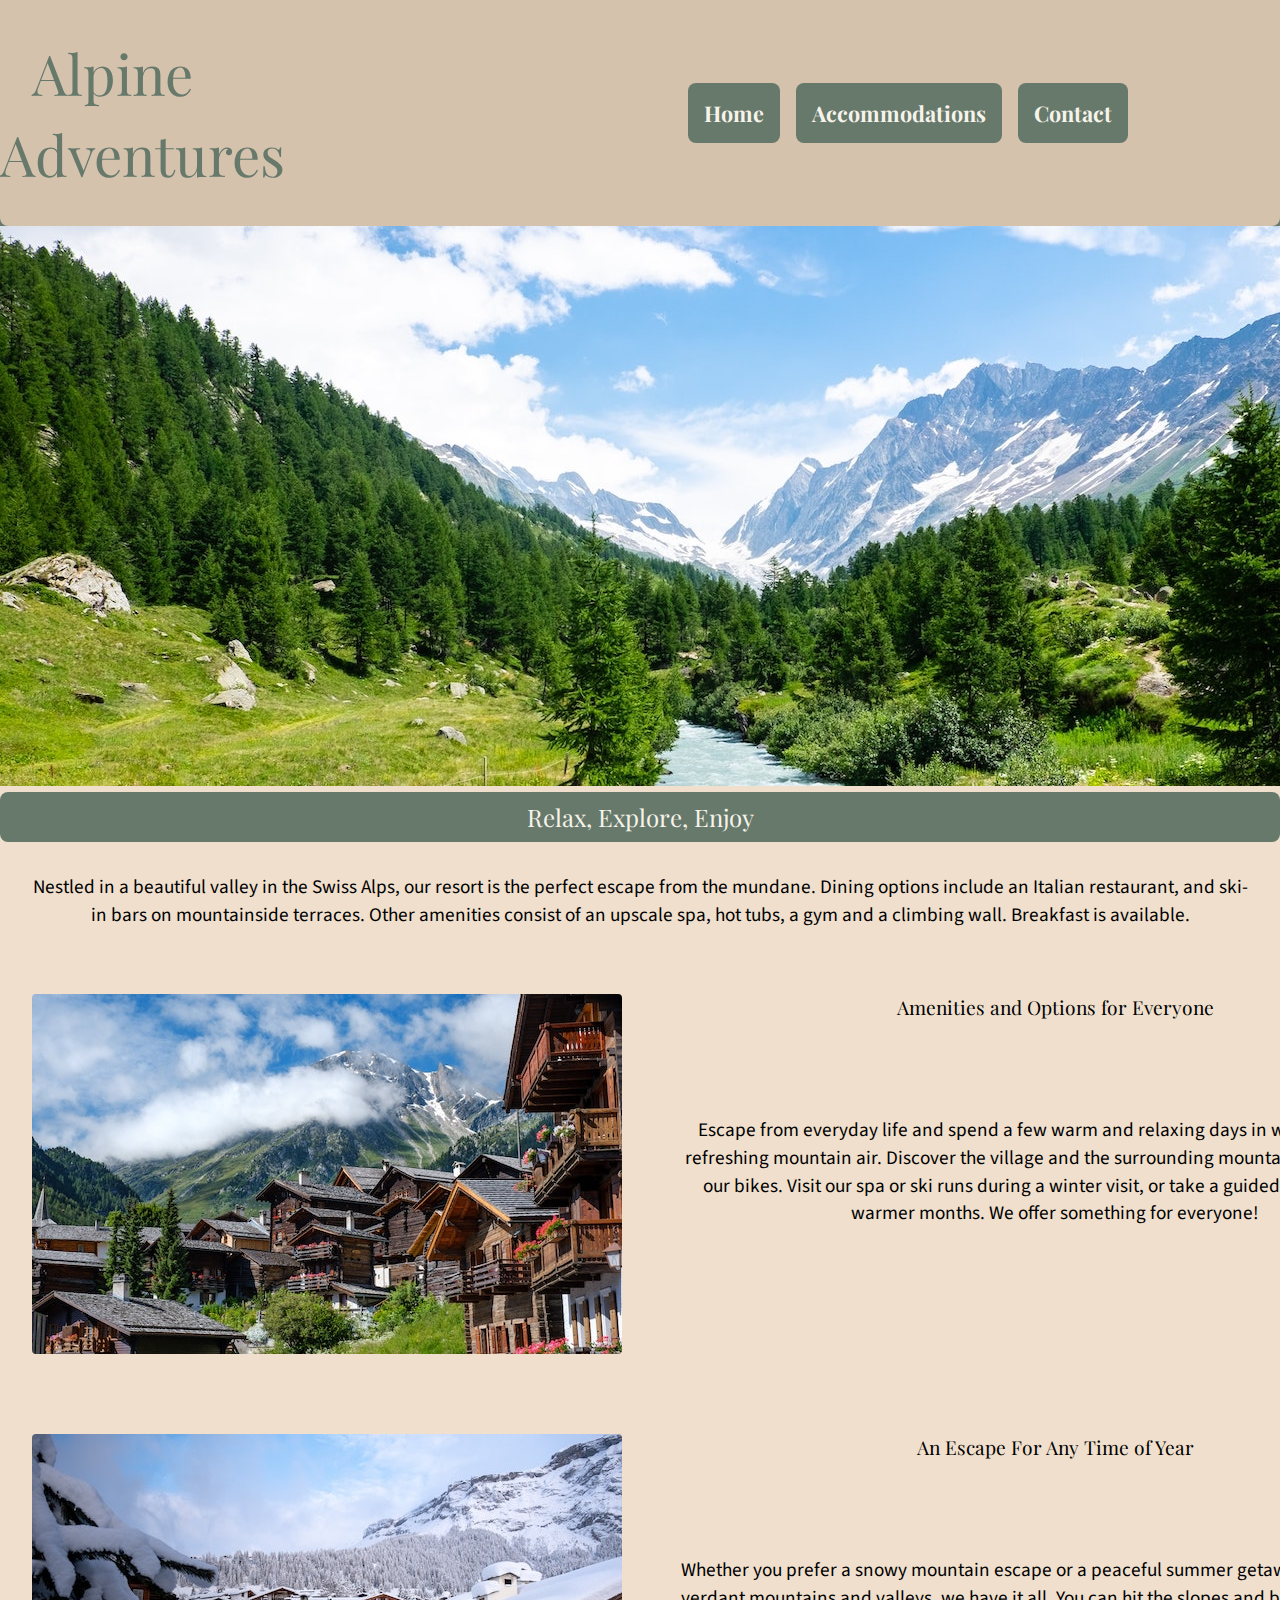
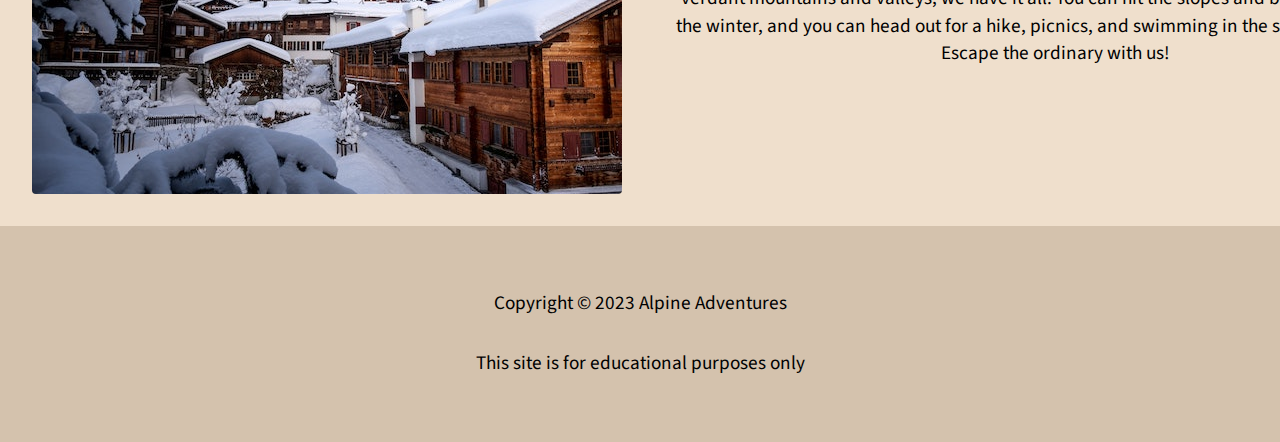
<file: index.html>
<!DOCTYPE html>
<html lang="en">
    <head>
        <meta charset="utf-8">
        <title>Alpine Adventures</title>
        <meta name="author" content="Ashley Gonzalez">
        <meta name="description" content="On this page I will be utilizing the knowledge learned from this course to write HTML and CSS following that follows option 2 wire frame for a resort">
        
        <link rel="shortcut icon" href="images/favicon.ico" type="image/x-icon">
        <link rel="icon" href="images/favicon.ico" type="image/x-icon">
    
        <link rel="preconnect" href="https://fonts.googleapis.com">
        <link rel="preconnect" href="https://fonts.gstatic.com" crossorigin>
        <link href="https://fonts.googleapis.com/css2?family=Playfair+Display:ital,wght@1,700&family=Source+Sans+3&display=swap" rel="stylesheet">
    
        <link rel="stylesheet" href="styles.css">
    </head>
    <body>
        <header>
                    <h1>
                        <a href="#">Alpine Adventures</a>
                    </h1>
                    <nav>
                        <ul>
                            <li><a href="#" class="active">Home</a></li>
                            <li><a href="#">Accommodations</a></li>
                            <li><a href="contact.html">Contact</a></li>
                        </ul>
                    </nav> 
                   
        </header>
        
        <main>
            <section id="intro"> 
                <img src="images/swiss-valley.jpg" alt="Swiss mountain valley" width="1440" height="560">
                <h2>Relax, Explore, Enjoy</h2>
                <p>Nestled in a beautiful valley in the Swiss Alps, our resort is the perfect escape from the mundane. Dining options include an Italian restaurant, and ski-in bars on mountainside terraces. Other amenities consist of an upscale spa, hot tubs, a gym and a climbing wall. Breakfast is available.</p>
            </section>
                    <section id="content-group-1">
                        <h3>Amenities and Options for Everyone</h3>
                        <img src="images/swiss-chalet.jpg" alt="Cabins with a mountain behind" width="590" height="360">
                        <p class="Amenities">Escape from everyday life and spend a few warm and relaxing days in with us. Enjoy the refreshing mountain air. Discover the village and the surrounding mountains on foot or with our bikes. Visit our spa or ski runs during a winter visit, or take a guided hike during the warmer months. We offer something for everyone!</p>
                    </section>
                    <section id="content-group-2">
                        <h3>An Escape For Any Time of Year</h3>
                        <img src="images/snowy-chalet.jpg" alt="Mountain and cabins covered in white snow" width="590" height="360">
                        <p class="Seasons">Whether you prefer a snowy mountain escape or a peaceful summer getaway surrounded by verdant mountains and valleys, we have it all. You can hit the slopes and build a snowman in the winter, and you can head out for a hike, picnics, and swimming in the spring and summer. Escape the ordinary with us!</p>
                    </section>
        </main>
        <footer>
            <p>Copyright &copy; 2023 Alpine Adventures</p>
            <p>This site is for educational purposes only</p>
        </footer>

    </body>
</html>
</file>
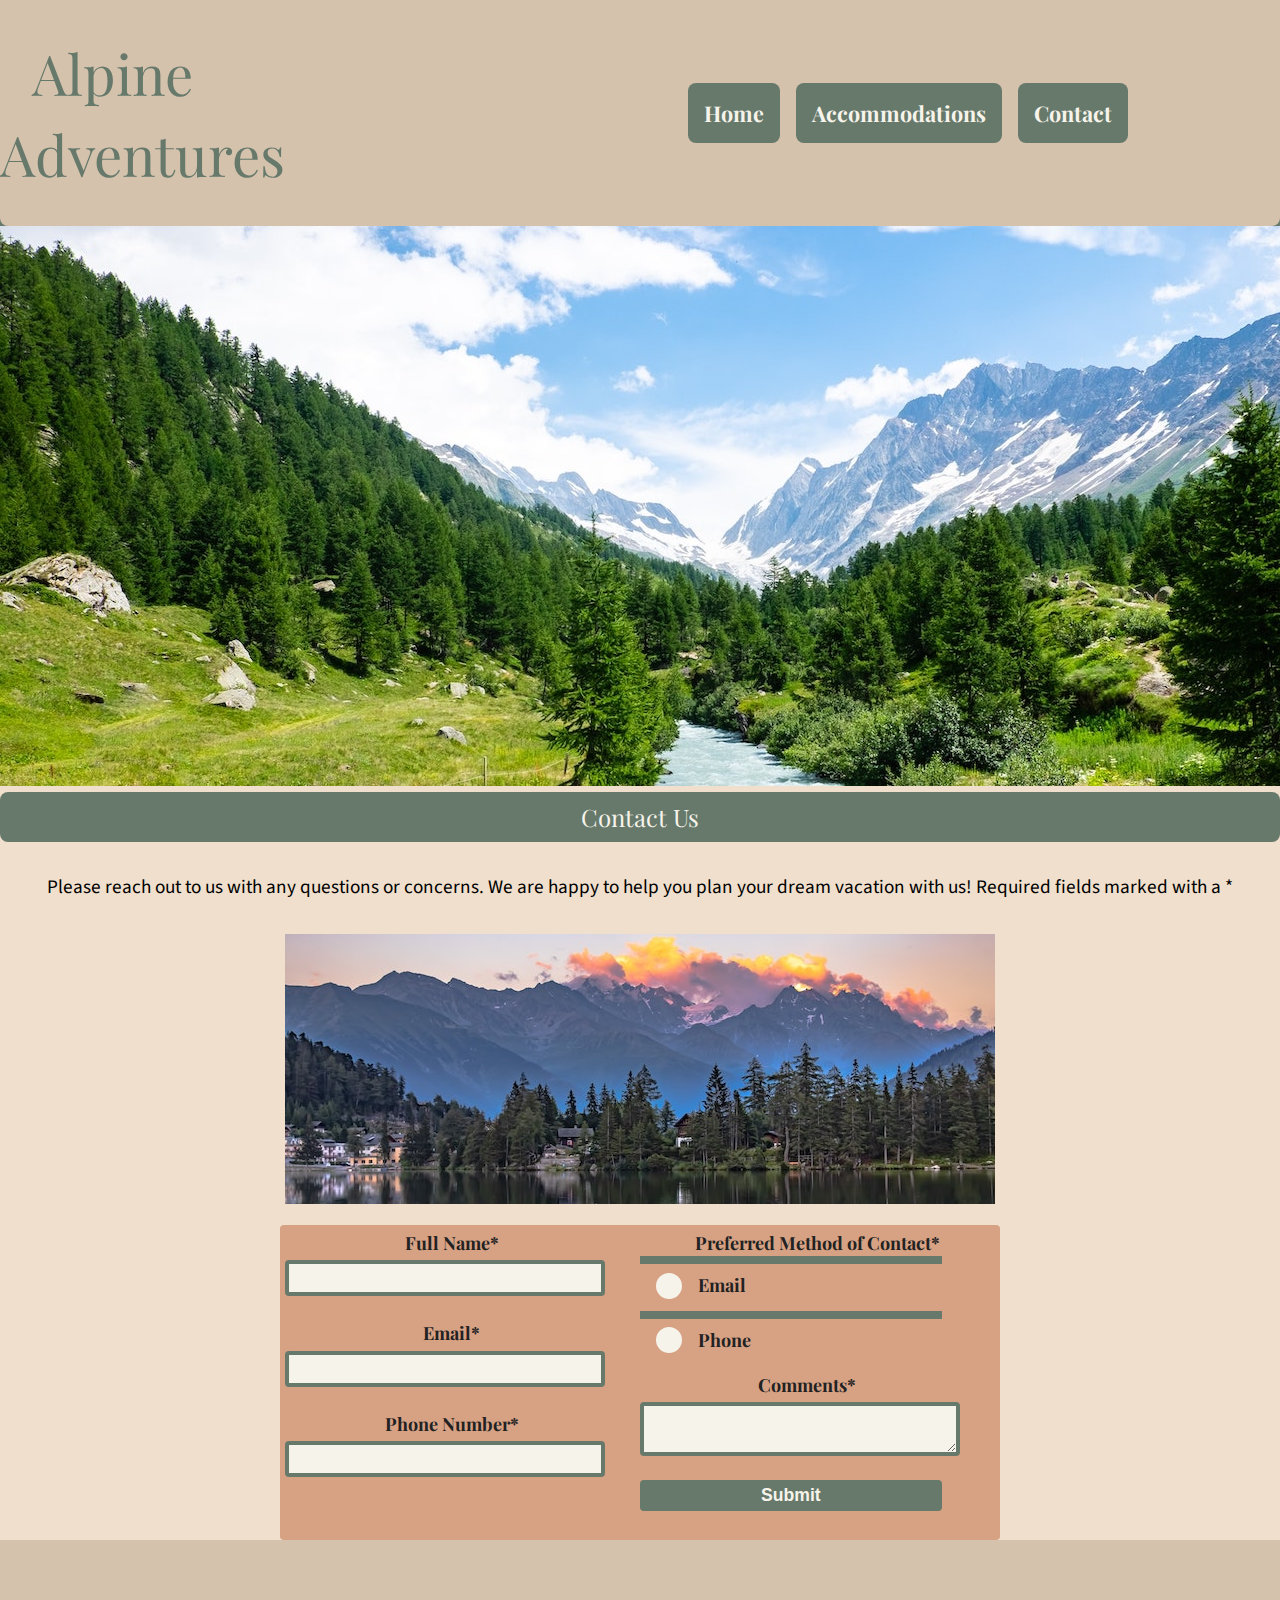
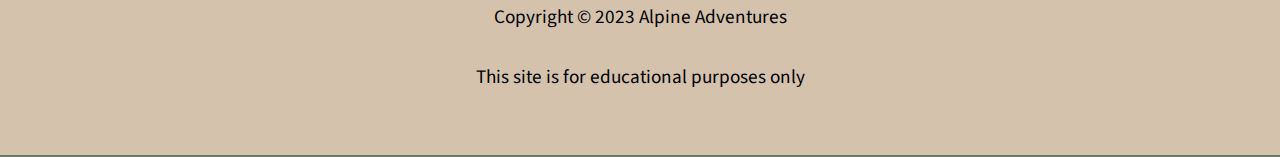
<file: contact.html>
<!DOCTYPE html>
<html lang="en">
    <head>
        <meta charset="utf-8">
        <title>Alpine Adventures | Contact</title>
        <meta name="author" content="Ashley Gonzalez">
        <meta name="description" content="On this page I will be utilizing the knowledge learned from this course to write HTML and CSS following that follows option 2 wire frame for resort contact page option 1">
        
        <link rel="shortcut icon" href="images/favicon.ico" type="image/x-icon">
        <link rel="icon" href="images/favicon.ico" type="image/x-icon">
    
        <link rel="preconnect" href="https://fonts.googleapis.com">
        <link rel="preconnect" href="https://fonts.gstatic.com" crossorigin>
        <link href="https://fonts.googleapis.com/css2?family=Playfair+Display:ital,wght@1,700&family=Source+Sans+3&display=swap" rel="stylesheet">
    
        <link rel="stylesheet" href="styles.css">
    </head>
    <body>
        <header>
                 <h1>
                        <a href="index.html">Alpine Adventures</a>
                </h1>
                    <nav>
                        <ul>
                            <li><a href="index.html" class="active">Home</a></li>
                            <li><a href="index.html">Accommodations</a></li>
                            <li><a href="#">Contact</a></li>
                        </ul>
                    </nav> 
        </header>
        
        <main>
            <img src="images/swiss-valley.jpg" alt="Swiss mountain valley" width="1440" height="560">
            <section id="contact-us"> 
                <h2>Contact Us</h2>
                <p>Please reach out to us with any questions or concerns. We are happy to help you plan your dream vacation with us!
                    Required fields marked with a *</p>
                <img src="images/swiss-sunset.jpg" alt="Mountain with a sunset" width="710" height="270">
                        <form action="https://wp.zybooks.com/form-viewer.php" method="POST" target="_blank">

                            <div class="sub-entry">
                            <label for="my-name">Full Name*</label>
                           <input type="text" name="my-name" id="my-name" required>
                                                                         
                           <label for="my-email">Email*</label>
                           <input type="email" name="my-email" id="my-email" required>

                           <label for="my-phone">Phone Number*</label>
                            <input type="tel" name="my-phone" id="my-phone" required>
                            </div>

                            <div class="sub-entry">
                            	<fieldset>
                                    <legend>Preferred Method of Contact*</legend>
                                    <input type="radio" name="contact-pref" id="pref-email" required>
                                    <label for="pref-email">Email</label>
                                    <input type="radio" name="contact-pref" id="pref-phone">
                                    <label for="pref-phone">Phone</label>
                                </fieldset>
                        
                            <label for="my-comments">Comments*</label>
                            <textarea name="my-comments" id="my-comments" required></textarea>
                            
                            <input type="submit" name="my-submit" id="my-submit" value="Submit">
                            </div>
                        </form>
                    </section>
        </main>
        <footer>
            <p>Copyright &copy; 2023 Alpine Adventures</p>
            <p>This site is for educational purposes only</p>
        </footer>

    </body>
</html>
</file>
<file: styles.css>
/* OBFUSCATED BY CSSOBFUSCATOR.COM at 2023/10/07 04:03:01 */
html,body{margin-left:0;}html,body{margin-bottom:0;}html,body{margin-right:0;}body,html{margin-top:0;}html,body{padding-left:0;}html,body{padding-bottom:0;}html,body{padding-right:0;}nav a:hover{color:var(--dark-green);}body,html{padding-top:0;}html{border-left-width:0;}html{border-bottom-width:0;}html{border-right-width:0;}html{border-top-width:0;}html{border-left-style:none;}html{border-bottom-style:none;}html{border-right-style:none;}html{border-top-style:none;}html{border-left-color:currentColor;}html{border-bottom-color:currentColor;}html{border-right-color:currentColor;}input:focus{outline:.03125in solid var(--dark-green);}html{border-top-color:currentColor;}html{border-image:none;}#content-group-1 img{display:grid;}html{font-size:100%;}html{font:inherit;}body,html{vertical-align:baseline;}body{border-left-width:0;}body{border-bottom-width:0;}body{border-right-width:0;}body{border-top-width:0;}body{border-left-style:none;}body{border-bottom-style:none;}body{border-right-style:none;}body{border-top-style:none;}body{border-left-color:currentColor;}body{border-bottom-color:currentColor;}body{border-right-color:currentColor;}body{border-top-color:currentColor;}body{border-image:none;}body{font-size:100%;}body{font:inherit;}div,span{margin-left:0;}span,div{margin-bottom:0;}div,span{margin-right:0;}input[type="radio"] + label::before{content:" ";}span,div{margin-top:0;}span,div{padding-left:0;}:root{--dark-green:#66796b;}span,div{padding-bottom:0;}span,div{padding-right:0;}span,div{padding-top:0;}div{border-left-width:0;}div{border-bottom-width:0;}div{border-right-width:0;}div{border-top-width:0;}div{border-left-style:none;}div{border-bottom-style:none;}#content-group-1 img,#content-group-1 img{grid-column:1/3;}div{border-right-style:none;}div{border-top-style:none;}div{border-left-color:currentColor;}div{border-bottom-color:currentColor;}div{border-right-color:currentColor;}div{border-top-color:currentColor;}div{border-image:none;}div{font-size:100%;}div{font:inherit;}div,span{vertical-align:baseline;}#content-group-1 img{grid-row:2/4;}input[type="radio"]:checked + label::before{color:var(--white);}blockquote:before{content:"";}span{border-left-width:0;}span{border-bottom-width:0;}span{border-right-width:0;}:root{--tan:#ba8e7a;}span{border-top-width:0;}span{border-left-style:none;}span{border-bottom-style:none;}span{border-right-style:none;}span{border-top-style:none;}span{border-left-color:currentColor;}span{border-bottom-color:currentColor;}span{border-right-color:currentColor;}span{border-top-color:currentColor;}span{border-image:none;}span{font-size:100%;}span{font:inherit;}applet,object{margin-left:0;}object,applet{margin-bottom:0;}object,applet{margin-right:0;}applet,object{margin-top:0;}applet,object{padding-left:0;}object,applet{padding-bottom:0;}object,applet{padding-right:0;}applet,object{padding-top:0;}applet{border-left-width:0;}applet{border-bottom-width:0;}applet{border-right-width:0;}applet{border-top-width:0;}input[type="radio"] + label::before{font-size:2.25em;}applet{border-left-style:none;}#content-group-1{width:90pc;}applet{border-bottom-style:none;}applet{border-right-style:none;}applet{border-top-style:none;}applet{border-left-color:currentColor;}applet{border-bottom-color:currentColor;}applet{border-right-color:currentColor;}applet{border-top-color:currentColor;}applet{border-image:none;}applet{font-size:100%;}applet{font:inherit;}object,applet{vertical-align:baseline;}select:focus{outline:.03125in solid var(--dark-green);}object{border-left-width:0;}object{border-bottom-width:0;}object{border-right-width:0;}object{border-top-width:0;}input[type="radio"]:checked + label::before{background:var(--dark-green);}object{border-left-style:none;}object{border-bottom-style:none;}object{border-right-style:none;}object{border-top-style:none;}object{border-left-color:currentColor;}object{border-bottom-color:currentColor;}object{border-right-color:currentColor;}object{border-top-color:currentColor;}object{border-image:none;}object{font-size:100%;}object{font:inherit;}iframe,h1{margin-left:0;}h1,iframe{margin-bottom:0;}h1,iframe{margin-right:0;}h1,iframe{margin-top:0;}iframe,h1{padding-left:0;}iframe,h1{padding-bottom:0;}iframe,h1{padding-right:0;}h1,iframe{padding-top:0;}iframe{border-left-width:0;}iframe{border-bottom-width:0;}iframe{border-right-width:0;}#content-group-1 img{grid-row:1/4;}iframe{border-top-width:0;}iframe{border-left-style:none;}iframe{border-bottom-style:none;}blockquote:before{content:none;}iframe{border-right-style:none;}iframe{border-top-style:none;}iframe{border-left-color:currentColor;}iframe{border-bottom-color:currentColor;}iframe{border-right-color:currentColor;}iframe{border-top-color:currentColor;}iframe{border-image:none;}iframe{font-size:100%;}iframe{font:inherit;}iframe,h1{vertical-align:baseline;}h1{border-left-width:0;}h1{border-bottom-width:0;}h1{border-right-width:0;}h1{border-top-width:0;}h1{border-left-style:none;}h1{border-bottom-style:none;}h1{border-right-style:none;}h1{border-top-style:none;}h1{border-left-color:currentColor;}h1{border-bottom-color:currentColor;}h1{border-right-color:currentColor;}h1{border-top-color:currentColor;}input[type="radio"] + label::before{line-height:.65;}h1{border-image:none;}h1{font-size:100%;}h1{font:inherit;}h2,h3{margin-left:0;}h2,h3{margin-bottom:0;}h3,h2{margin-right:0;}h3,h2{margin-top:0;}h2,h3{padding-left:0;}h2,h3{padding-bottom:0;}h3,h2{padding-right:0;}h2,h3{padding-top:0;}h2{border-left-width:0;}#content-group-1 img{margin-left:2rem;}h2{border-bottom-width:0;}h2{border-right-width:0;}h2{border-top-width:0;}h2{border-left-style:none;}h2{border-bottom-style:none;}h2{border-right-style:none;}h2{border-top-style:none;}h2{border-left-color:currentColor;}h2{border-bottom-color:currentColor;}h2{border-right-color:currentColor;}h2{border-top-color:currentColor;}h2{border-image:none;}h2{font-size:100%;}h2{font:inherit;}#content-group-1{margin-left:auto;}h3,h2{vertical-align:baseline;}h3{border-left-width:0;}h3{border-bottom-width:0;}h3{border-right-width:0;}h3{border-top-width:0;}h3{border-left-style:none;}textarea:focus{outline:.03125in solid var(--dark-green);}h3{border-bottom-style:none;}h3{border-right-style:none;}h3{border-top-style:none;}h3{border-left-color:currentColor;}h3{border-bottom-color:currentColor;}h3{border-right-color:currentColor;}h3{border-top-color:currentColor;}input[type="radio"] + label::before{border-radius:50%;}h3{border-image:none;}h3{font-size:100%;}h3{font:inherit;}h6,h5,h4,p{margin-left:0;}h6,p,h4,h5{margin-bottom:0;}h4,h5,h6,p{margin-right:0;}h5,h4{margin-top:0;}h5,h4{padding-left:0;}h4,h5{padding-bottom:0;}h5,h4{padding-right:0;}h4,h5{padding-top:0;}h4{border-left-width:0;}h4{border-bottom-width:0;}blockquote:after{content:"";}h4{border-right-width:0;}h4{border-top-width:0;}h4{border-left-style:none;}h4{border-bottom-style:none;}h4{border-right-style:none;}h4{border-top-style:none;}h4{border-left-color:currentColor;}h4{border-bottom-color:currentColor;}h4{border-right-color:currentColor;}h4{border-top-color:currentColor;}h4{border-image:none;}h4{font-size:100%;}h4{font:inherit;}h4,h5{vertical-align:baseline;}h5{border-left-width:0;}h5{border-bottom-width:0;}h5{border-right-width:0;}h5{border-top-width:0;}h5{border-left-style:none;}h5{border-bottom-style:none;}h5{border-right-style:none;}h5{border-top-style:none;}h5{border-left-color:currentColor;}h5{border-bottom-color:currentColor;}h5{border-right-color:currentColor;}h5{border-top-color:currentColor;}h5{border-image:none;}h5{font-size:100%;}h5{font:inherit;}blockquote:after{content:none;}p,h6{margin-top:0;}p,h6{padding-left:0;}p,h6{padding-bottom:0;}p,h6{padding-right:0;}p,h6{padding-top:0;}h6{border-left-width:0;}h6{border-bottom-width:0;}h6{border-right-width:0;}h6{border-top-width:0;}input[type="radio"]{appearance:none;}h6{border-left-style:none;}h6{border-bottom-style:none;}h6{border-right-style:none;}h6{border-top-style:none;}h6{border-left-color:currentColor;}h6{border-bottom-color:currentColor;}h6{border-right-color:currentColor;}h6{border-top-color:currentColor;}h6{border-image:none;}h6{font-size:100%;}h6{font:inherit;}input[type="radio"]:focus + label::before{box-shadow:0 0 0 .020833333in var(--dark-green);}h6,p{vertical-align:baseline;}#content-group-1{margin-bottom:1rem;}p{border-left-width:0;}p{border-bottom-width:0;}p{border-right-width:0;}p{border-top-width:0;}p{border-left-style:none;}p{border-bottom-style:none;}p{border-right-style:none;}p{border-top-style:none;}input[type="radio"] + label::before{display:inline-block;}p{border-left-color:currentColor;}p{border-bottom-color:currentColor;}p{border-right-color:currentColor;}p{border-top-color:currentColor;}p{border-image:none;}#content-group-1 img{margin-bottom:2rem;}p{font-size:100%;}p{font:inherit;}pre,blockquote,a,input[type="radio"]{margin-left:0;}blockquote,pre{margin-bottom:0;}pre,blockquote{margin-right:0;}blockquote,pre{margin-top:0;}pre,blockquote{padding-left:0;}blockquote,pre{padding-bottom:0;}blockquote,pre{padding-right:0;}blockquote,pre{padding-top:0;}blockquote{border-left-width:0;}blockquote{border-bottom-width:0;}blockquote{border-right-width:0;}blockquote{border-top-width:0;}q:before{content:"";}blockquote{border-left-style:none;}blockquote{border-bottom-style:none;}blockquote{border-right-style:none;}blockquote{border-top-style:none;}blockquote{border-left-color:currentColor;}blockquote{border-bottom-color:currentColor;}blockquote{border-right-color:currentColor;}blockquote{border-top-color:currentColor;}blockquote{border-image:none;}blockquote{font-size:100%;}blockquote{font:inherit;}blockquote,pre{vertical-align:baseline;}q:before{content:none;}pre{border-left-width:0;}pre{border-bottom-width:0;}pre{border-right-width:0;}pre{border-top-width:0;}pre{border-left-style:none;}pre{border-bottom-style:none;}pre{border-right-style:none;}pre{border-top-style:none;}pre{border-left-color:currentColor;}pre{border-bottom-color:currentColor;}pre{border-right-color:currentColor;}pre{border-top-color:currentColor;}pre{border-image:none;}#content-group-1 img{margin-right:2rem;}pre{font-size:100%;}pre{font:inherit;}abbr,a{margin-bottom:0;}abbr,a{margin-right:0;}a,abbr{margin-top:0;}abbr,a{padding-left:0;}abbr,a{padding-bottom:0;}a,abbr{padding-right:0;}abbr,a{padding-top:0;}a{border-left-width:0;}a{border-bottom-width:0;}a{border-right-width:0;}a{border-top-width:0;}a{border-left-style:none;}a{border-bottom-style:none;}a{border-right-style:none;}a{border-top-style:none;}a{border-left-color:currentColor;}a{border-bottom-color:currentColor;}a{border-right-color:currentColor;}input[type="radio"] + label::before{height:.208333333in;}a{border-top-color:currentColor;}a{border-image:none;}a{font-size:100%;}a{font:inherit;}a,abbr{vertical-align:baseline;}abbr,acronym{margin-left:0;}#content-group-1{margin-right:auto;}abbr{border-left-width:0;}abbr{border-bottom-width:0;}abbr{border-right-width:0;}abbr{border-top-width:0;}#content-group-1{margin-top:1rem;}abbr{border-left-style:none;}abbr{border-bottom-style:none;}abbr{border-right-style:none;}abbr{border-top-style:none;}abbr{border-left-color:currentColor;}abbr{border-bottom-color:currentColor;}abbr{border-right-color:currentColor;}abbr{border-top-color:currentColor;}#content-group-1{display:grid;}abbr{border-image:none;}abbr{font-size:100%;}abbr{font:inherit;}address,acronym{margin-bottom:0;}#content-group-1 img{margin-top:2rem;}:root{--beige:#d4c2ad;}acronym,address{margin-right:0;}address,acronym{margin-top:0;}address,acronym{padding-left:0;}address,acronym{padding-bottom:0;}acronym,address{padding-right:0;}acronym,address{padding-top:0;}acronym{border-left-width:0;}acronym{border-bottom-width:0;}acronym{border-right-width:0;}acronym{border-top-width:0;}acronym{border-left-style:none;}acronym{border-bottom-style:none;}acronym{border-right-style:none;}acronym{border-top-style:none;}acronym{border-left-color:currentColor;}acronym{border-bottom-color:currentColor;}acronym{border-right-color:currentColor;}acronym{border-top-color:currentColor;}#content-group-1{grid-template-columns:1fr 1fr;}acronym{border-image:none;}acronym{font-size:100%;}acronym{font:inherit;}acronym,address{vertical-align:baseline;}address,big{margin-left:0;}address{border-left-width:0;}address{border-bottom-width:0;}address{border-right-width:0;}:root{--cream:#efdfcc;}address{border-top-width:0;}address{border-left-style:none;}address{border-bottom-style:none;}address{border-right-style:none;}address{border-top-style:none;}address{border-left-color:currentColor;}address{border-bottom-color:currentColor;}address{border-right-color:currentColor;}address{border-top-color:currentColor;}address{border-image:none;}address{font-size:100%;}address{font:inherit;}input[type="radio"],cite,big,code{margin-bottom:0;}q:after{content:"";}big,cite{margin-right:0;}cite,big{margin-top:0;}big,cite{padding-left:0;}big,cite{padding-bottom:0;}cite,big{padding-right:0;}cite,big{padding-top:0;}input[type="radio"] + label::before{width:16.5pt;}big{border-left-width:0;}big{border-bottom-width:0;}#content-group-1{gap:1rem;}#content-group-1 img{border-radius:.25rem;}big{border-right-width:0;}big{border-top-width:0;}big{border-left-style:none;}big{border-bottom-style:none;}big{border-right-style:none;}big{border-top-style:none;}big{border-left-color:currentColor;}big{border-bottom-color:currentColor;}big{border-right-color:currentColor;}big{border-top-color:currentColor;}big{border-image:none;}big{font-size:100%;}big{font:inherit;}big,cite{vertical-align:baseline;}code,cite{margin-left:0;}q:after{content:none;}cite{border-left-width:0;}cite{border-bottom-width:0;}cite{border-right-width:0;}cite{border-top-width:0;}cite{border-left-style:none;}cite{border-bottom-style:none;}cite{border-right-style:none;}cite{border-top-style:none;}cite{border-left-color:currentColor;}cite{border-bottom-color:currentColor;}cite{border-right-color:currentColor;}cite{border-top-color:currentColor;}cite{border-image:none;}cite{font-size:100%;}cite{font:inherit;}em,del,code,dfn{margin-right:0;}em,del,code,dfn{margin-top:0;}del,code,dfn,em{padding-left:0;}code,del,em,dfn{padding-bottom:0;}code,em,dfn,del{padding-right:0;}code,em,del,dfn{padding-top:0;}code{border-left-width:0;}code{border-bottom-width:0;}code{border-right-width:0;}code{border-top-width:0;}code{border-left-style:none;}code{border-bottom-style:none;}code{border-right-style:none;}code{border-top-style:none;}code{border-left-color:currentColor;}code{border-bottom-color:currentColor;}code{border-right-color:currentColor;}code{border-top-color:currentColor;}#content-group-1 p{grid-column:3/3;}code{border-image:none;}code{font-size:100%;}code{font:inherit;}code,em,dfn,del{vertical-align:baseline;}dfn,img,del,em{margin-left:0;}em,img,dfn,del{margin-bottom:0;}del{border-left-width:0;}del{border-bottom-width:0;}del{border-right-width:0;}del{border-top-width:0;}del{border-left-style:none;}del{border-bottom-style:none;}del{border-right-style:none;}del{border-top-style:none;}del{border-left-color:currentColor;}del{border-bottom-color:currentColor;}del{border-right-color:currentColor;}del{border-top-color:currentColor;}del{border-image:none;}del{font-size:100%;}del{font:inherit;}dfn{border-left-width:0;}dfn{border-bottom-width:0;}dfn{border-right-width:0;}dfn{border-top-width:0;}dfn{border-left-style:none;}dfn{border-bottom-style:none;}dfn{border-right-style:none;}dfn{border-top-style:none;}dfn{border-left-color:currentColor;}dfn{border-bottom-color:currentColor;}dfn{border-right-color:currentColor;}dfn{border-top-color:currentColor;}dfn{border-image:none;}dfn{font-size:100%;}dfn{font:inherit;}#content-group-2{width:90pc;}#content-group-2{margin-left:auto;}input[type="radio"],kbd,ins,img{margin-right:0;}em{border-left-width:0;}em{border-bottom-width:0;}em{border-right-width:0;}em{border-top-width:0;}em{border-left-style:none;}em{border-bottom-style:none;}em{border-right-style:none;}em{border-top-style:none;}em{border-left-color:currentColor;}em{border-bottom-color:currentColor;}em{border-right-color:currentColor;}em{border-top-color:currentColor;}em{border-image:none;}em{font-size:100%;}header a{text-decoration:none;}em{font:inherit;}img,ins{margin-top:0;}ins,img{padding-left:0;}ins,img{padding-bottom:0;}ins,img{padding-right:0;}ins,img{padding-top:0;}img{border-left-width:0;}img{border-bottom-width:0;}img{border-right-width:0;}#content-group-2{margin-bottom:1rem;}img{border-top-width:0;}img{border-left-style:none;}img{border-bottom-style:none;}img{border-right-style:none;}img{border-top-style:none;}img{border-left-color:currentColor;}img{border-bottom-color:currentColor;}img{border-right-color:currentColor;}img{border-top-color:currentColor;}img{border-image:none;}img{font-size:100%;}img{font:inherit;}ins,img{vertical-align:baseline;}kbd,ins{margin-left:0;}ins,kbd{margin-bottom:0;}header a{color:var(--dark-green);}ins{border-left-width:0;}ins{border-bottom-width:0;}ins{border-right-width:0;}ins{border-top-width:0;}ins{border-left-style:none;}ins{border-bottom-style:none;}ins{border-right-style:none;}header a{padding-left:2rem;}ins{border-top-style:none;}ins{border-left-color:currentColor;}ins{border-bottom-color:currentColor;}ins{border-right-color:currentColor;}ins{border-top-color:currentColor;}ins{border-image:none;}ins{font-size:100%;}ins{font:inherit;}kbd,input[type="radio"],q,s{margin-top:0;}:root{--peach:#d7a184;}input[type="radio"],q,kbd,s{padding-left:0;}kbd,q{padding-bottom:0;}q,kbd{padding-right:0;}q,kbd{padding-top:0;}kbd{border-left-width:0;}kbd{border-bottom-width:0;}kbd{border-right-width:0;}kbd{border-top-width:0;}kbd{border-left-style:none;}kbd{border-bottom-style:none;}kbd{border-right-style:none;}kbd{border-top-style:none;}kbd{border-left-color:currentColor;}kbd{border-bottom-color:currentColor;}kbd{border-right-color:currentColor;}kbd{border-top-color:currentColor;}kbd{border-image:none;}input[type="radio"] + label::before{text-align:center;}kbd{font-size:100%;}kbd{font:inherit;}q,kbd{vertical-align:baseline;}q,s{margin-left:0;}q,s{margin-bottom:0;}s,q{margin-right:0;}q{border-left-width:0;}q{border-bottom-width:0;}q{border-right-width:0;}q{border-top-width:0;}q{border-left-style:none;}:root{--white:#f6f3ea;}q{border-bottom-style:none;}q{border-right-style:none;}q{border-top-style:none;}q{border-left-color:currentColor;}q{border-bottom-color:currentColor;}q{border-right-color:currentColor;}q{border-top-color:currentColor;}q{border-image:none;}q{font-size:100%;}q{font:inherit;}s,samp{padding-bottom:0;}samp,s{padding-right:0;}samp,s{padding-top:0;}s{border-left-width:0;}s{border-bottom-width:0;}s{border-right-width:0;}s{border-top-width:0;}s{border-left-style:none;}s{border-bottom-style:none;}s{border-right-style:none;}s{border-top-style:none;}s{border-left-color:currentColor;}s{border-bottom-color:currentColor;}s{border-right-color:currentColor;}s{border-top-color:currentColor;}s{border-image:none;}s{font-size:100%;}s{font:inherit;}s,samp{vertical-align:baseline;}small,samp{margin-left:0;}samp,small{margin-bottom:0;}small,samp{margin-right:0;}samp,small{margin-top:0;}samp,small{padding-left:0;}samp{border-left-width:0;}samp{border-bottom-width:0;}samp{border-right-width:0;}input[type="radio"] + label::before{margin-right:16px;}samp{border-top-width:0;}samp{border-left-style:none;}#content-group-1 p{grid-row:2/4;}samp{border-bottom-style:none;}input[type="radio"] + label::before{border-left-width:1.5pt;}samp{border-right-style:none;}samp{border-top-style:none;}samp{border-left-color:currentColor;}samp{border-bottom-color:currentColor;}samp{border-right-color:currentColor;}samp{border-top-color:currentColor;}samp{border-image:none;}samp{font-size:100%;}samp{font:inherit;}strike,small{padding-bottom:0;}strike,small{padding-right:0;}small,strike{padding-top:0;}small{border-left-width:0;}small{border-bottom-width:0;}small{border-right-width:0;}small{border-top-width:0;}small{border-left-style:none;}small{border-bottom-style:none;}small{border-right-style:none;}small{border-top-style:none;}small{border-left-color:currentColor;}small{border-bottom-color:currentColor;}small{border-right-color:currentColor;}small{border-top-color:currentColor;}small{border-image:none;}small{font-size:100%;}#content-group-2{margin-right:auto;}small{font:inherit;}strike,small{vertical-align:baseline;}strike,strong{margin-left:0;}strike,strong{margin-bottom:0;}header a{padding-bottom:2rem;}strong,strike{margin-right:0;}strong,strike{margin-top:0;}strike,strong{padding-left:0;}strike{border-left-width:0;}strike{border-bottom-width:0;}strike{border-right-width:0;}strike{border-top-width:0;}strike{border-left-style:none;}strike{border-bottom-style:none;}strike{border-right-style:none;}strike{border-top-style:none;}strike{border-left-color:currentColor;}strike{border-bottom-color:currentColor;}strike{border-right-color:currentColor;}strike{border-top-color:currentColor;}header a{padding-right:2rem;}strike{border-image:none;}strike{font-size:100%;}strike{font:inherit;}sub,strong{padding-bottom:0;}sub,strong{padding-right:0;}sub,strong{padding-top:0;}#content-group-2{margin-top:1rem;}strong{border-left-width:0;}strong{border-bottom-width:0;}strong{border-right-width:0;}strong{border-top-width:0;}strong{border-left-style:none;}header a{padding-top:2rem;}strong{border-bottom-style:none;}strong{border-right-style:none;}strong{border-top-style:none;}strong{border-left-color:currentColor;}strong{border-bottom-color:currentColor;}strong{border-right-color:currentColor;}strong{border-top-color:currentColor;}strong{border-image:none;}strong{font-size:100%;}strong{font:inherit;}strong,sup,sub,tt{vertical-align:baseline;}#content-group-1 p,sub,sup,tt{margin-left:0;}sub,tt,sup,var{margin-bottom:0;}sup,tt,sub,var{margin-right:0;}sup,tt,var,sub{margin-top:0;}sub,tt,sup,var{padding-left:0;}sub{border-left-width:0;}sub{border-bottom-width:0;}sub{border-right-width:0;}sub{border-top-width:0;}sub{border-left-style:none;}sub{border-bottom-style:none;}sub{border-right-style:none;}sub{border-top-style:none;}sub{border-left-color:currentColor;}sub{border-bottom-color:currentColor;}sub{border-right-color:currentColor;}sub{border-top-color:currentColor;}sub{border-image:none;}sub{font-size:100%;}sub{font:inherit;}header a{margin-left:auto;}sup,tt{padding-bottom:0;}sup,tt{padding-right:0;}tt,sup{padding-top:0;}sup{border-left-width:0;}sup{border-bottom-width:0;}sup{border-right-width:0;}sup{border-top-width:0;}sup{border-left-style:none;}sup{border-bottom-style:none;}sup{border-right-style:none;}sup{border-top-style:none;}sup{border-left-color:currentColor;}sup{border-bottom-color:currentColor;}sup{border-right-color:currentColor;}sup{border-top-color:currentColor;}sup{border-image:none;}sup{font-size:100%;}sup{font:inherit;}tt{border-left-width:0;}tt{border-bottom-width:0;}tt{border-right-width:0;}tt{border-top-width:0;}tt{border-left-style:none;}tt{border-bottom-style:none;}tt{border-right-style:none;}tt{border-top-style:none;}tt{border-left-color:currentColor;}tt{border-bottom-color:currentColor;}tt{border-right-color:currentColor;}tt{border-top-color:currentColor;}tt{border-image:none;}tt{font-size:100%;}tt{font:inherit;}b,var{margin-left:0;}:root{--dk-gray:#222;}var,b{padding-bottom:0;}b,var{padding-right:0;}b,var{padding-top:0;}var{border-left-width:0;}var{border-bottom-width:0;}var{border-right-width:0;}var{border-top-width:0;}var{border-left-style:none;}var{border-bottom-style:none;}var{border-right-style:none;}var{border-top-style:none;}var{border-left-color:currentColor;}var{border-bottom-color:currentColor;}var{border-right-color:currentColor;}#content-group-2{display:grid;}var{border-top-color:currentColor;}var{border-image:none;}var{font-size:100%;}var{font:inherit;}var,b{vertical-align:baseline;}u,b,#content-group-1 p,header a{margin-bottom:0;}b,u{margin-right:0;}b,u{margin-top:0;}b,u{padding-left:0;}b{border-left-width:0;}b{border-bottom-width:0;}b{border-right-width:0;}b{border-top-width:0;}b{border-left-style:none;}b{border-bottom-style:none;}b{border-right-style:none;}b{border-top-style:none;}b{border-left-color:currentColor;}b{border-bottom-color:currentColor;}b{border-right-color:currentColor;}b{border-top-color:currentColor;}b{border-image:none;}b{font-size:100%;}b{font:inherit;}u,i{margin-left:0;}input[type="radio"] + label::before{border-bottom-width:1.5pt;}input[type="radio"],u,i,center{padding-bottom:0;}i,u{padding-right:0;}i,u{padding-top:0;}u{border-left-width:0;}u{border-bottom-width:0;}u{border-right-width:0;}u{border-top-width:0;}u{border-left-style:none;}u{border-bottom-style:none;}u{border-right-style:none;}u{border-top-style:none;}u{border-left-color:currentColor;}u{border-bottom-color:currentColor;}u{border-right-color:currentColor;}u{border-top-color:currentColor;}u{border-image:none;}u{font-size:100%;}u{font:inherit;}i,u{vertical-align:baseline;}center,i{margin-bottom:0;}center,i{margin-right:0;}center,i{margin-top:0;}header a{margin-right:auto;}center,i{padding-left:0;}i{border-left-width:0;}i{border-bottom-width:0;}i{border-right-width:0;}i{border-top-width:0;}i{border-left-style:none;}i{border-bottom-style:none;}i{border-right-style:none;}i{border-top-style:none;}i{border-left-color:currentColor;}i{border-bottom-color:currentColor;}i{border-right-color:currentColor;}i{border-top-color:currentColor;}i{border-image:none;}i{font-size:100%;}i{font:inherit;}center,dl{margin-left:0;}#content-group-2{grid-template-columns:1fr 1fr;}input[type="radio"] + label::before{border-right-width:1.5pt;}#content-group-2{gap:1rem;}center,dl{padding-right:0;}dl,center{padding-top:0;}center{border-left-width:0;}center{border-bottom-width:0;}center{border-right-width:0;}center{border-top-width:0;}center{border-left-style:none;}center{border-bottom-style:none;}#my-submit{background-color:var(--dark-green);}center{border-right-style:none;}center{border-top-style:none;}center{border-left-color:currentColor;}center{border-bottom-color:currentColor;}center{border-right-color:currentColor;}center{border-top-color:currentColor;}center{border-image:none;}center{font-size:100%;}center{font:inherit;}center,dl{vertical-align:baseline;}dl,dt{margin-bottom:0;}dt,#content-group-1 p,dl,dd{margin-right:0;}dt,#content-group-1 p,header a,dl{margin-top:0;}dt,dl{padding-left:0;}dl,dt{padding-bottom:0;}dl{border-left-width:0;}dl{border-bottom-width:0;}dl{border-right-width:0;}dl{border-top-width:0;}dl{border-left-style:none;}dl{border-bottom-style:none;}#my-submit{border-left-width:medium;}dl{border-right-style:none;}dl{border-top-style:none;}dl{border-left-color:currentColor;}#my-submit{border-bottom-width:medium;}dl{border-bottom-color:currentColor;}dl{border-right-color:currentColor;}dl{border-top-color:currentColor;}dl{border-image:none;}dl{font-size:100%;}dl{font:inherit;}dt,dd{margin-left:0;}dt,dd{padding-right:0;}dd,dt{padding-top:0;}dt{border-left-width:0;}dt{border-bottom-width:0;}nav a:hover{background-color:var(--white);}dt{border-right-width:0;}dt{border-top-width:0;}dt{border-left-style:none;}dt{border-bottom-style:none;}dt{border-right-style:none;}dt{border-top-style:none;}dt{border-left-color:currentColor;}dt{border-bottom-color:currentColor;}dt{border-right-color:currentColor;}dt{border-top-color:currentColor;}dt{border-image:none;}dt{font-size:100%;}dt{font:inherit;}dt,dd{vertical-align:baseline;}ol,dd{margin-bottom:0;}ol,dd{margin-top:0;}dd,ol{padding-left:0;}ol,dd{padding-bottom:0;}input[type="radio"] + label::before{border-top-width:1.5pt;}dd{border-left-width:0;}dd{border-bottom-width:0;}dd{border-right-width:0;}#content-group-2 img{display:grid;}dd{border-top-width:0;}dd{border-left-style:none;}dd{border-bottom-style:none;}dd{border-right-style:none;}dd{border-top-style:none;}dd{border-left-color:currentColor;}dd{border-bottom-color:currentColor;}dd{border-right-color:currentColor;}dd{border-top-color:currentColor;}dd{border-image:none;}dd{font-size:100%;}dd{font:inherit;}ul,ol{margin-left:0;}ol,ul{margin-right:0;}ol,li,ul,input[type="radio"]{padding-right:0;}ul,ol,input[type="radio"],li{padding-top:0;}ol{border-left-width:0;}ol{border-bottom-width:0;}ol{border-right-width:0;}ol{border-top-width:0;}ol{border-left-style:none;}ol{border-bottom-style:none;}ol{border-right-style:none;}header a{font-size:3.5rem;}ol{border-top-style:none;}ol{border-left-color:currentColor;}ol{border-bottom-color:currentColor;}ol{border-right-color:currentColor;}ol{border-top-color:currentColor;}ol{border-image:none;}ol{font-size:100%;}ol{font:inherit;}ul,ol{vertical-align:baseline;}ul,li{margin-bottom:0;}:root{--med-gray:#555;}ul,li{margin-top:0;}ul,li{padding-left:0;}ul,li{padding-bottom:0;}ul{border-left-width:0;}ul{border-bottom-width:0;}ul{border-right-width:0;}ul{border-top-width:0;}#content-group-2 img{grid-column:1/3;}ul{border-left-style:none;}ul{border-bottom-style:none;}ul{border-right-style:none;}ul{border-top-style:none;}ul{border-left-color:currentColor;}ul{border-bottom-color:currentColor;}ul{border-right-color:currentColor;}ul{border-top-color:currentColor;}ul{border-image:none;}ul{font-size:100%;}input[type="radio"] + label::before{border-left-style:solid;}ul{font:inherit;}li,fieldset{margin-left:0;}li,fieldset{margin-right:0;}li{border-left-width:0;}li{border-bottom-width:0;}li{border-right-width:0;}li{border-top-width:0;}li{border-left-style:none;}input[type="radio"] + label::before{border-bottom-style:solid;}li{border-bottom-style:none;}li{border-right-style:none;}li{border-top-style:none;}li{border-left-color:currentColor;}li{border-bottom-color:currentColor;}li{border-right-color:currentColor;}li{border-top-color:currentColor;}li{border-image:none;}li{font-size:100%;}li{font:inherit;}li,fieldset{vertical-align:baseline;}fieldset,form{margin-bottom:0;}form,fieldset{margin-top:0;}form,fieldset{padding-left:0;}form,fieldset{padding-bottom:0;}form,fieldset{padding-right:0;}form,fieldset{padding-top:0;}fieldset{border-left-width:0;}fieldset{border-bottom-width:0;}fieldset{border-right-width:0;}fieldset{border-top-width:0;}fieldset,#my-submit{border-left-style:none;}fieldset{border-bottom-style:none;}fieldset{border-right-style:none;}fieldset{border-top-style:none;}fieldset{border-left-color:currentColor;}fieldset{border-bottom-color:currentColor;}fieldset{border-right-color:currentColor;}fieldset{border-top-color:currentColor;}fieldset{border-image:none;}fieldset{font-size:100%;}nav ul{display:flex;}fieldset{font:inherit;}label,form{margin-left:0;}label,form{margin-right:0;}form{border-left-width:0;}form{border-bottom-width:0;}form{border-right-width:0;}#my-submit{border-right-width:medium;}form{border-top-width:0;}#my-submit{border-top-width:medium;}form{border-left-style:none;}form{border-bottom-style:none;}form{border-right-style:none;}form{border-top-style:none;}form{border-left-color:currentColor;}form{border-bottom-color:currentColor;}form{border-right-color:currentColor;}form{border-top-color:currentColor;}form{border-image:none;}form{font-size:100%;}form{font:inherit;}label,form{vertical-align:baseline;}nav ul{gap:1rem;}input[type="radio"] + label::before{border-right-style:solid;}input[type="radio"] + label{cursor:pointer;}caption,table,legend,label{margin-bottom:0;}legend,caption,table,label{margin-top:0;}label,caption,legend,table{padding-left:0;}legend,caption,label,table{padding-bottom:0;}table,caption,legend,label{padding-right:0;}legend,table,label,caption{padding-top:0;}label{border-left-width:0;}label{border-bottom-width:0;}label{border-right-width:0;}label{border-top-width:0;}label{border-left-style:none;}label{border-bottom-style:none;}label{border-right-style:none;}label{border-top-style:none;}label{border-left-color:currentColor;}label{border-bottom-color:currentColor;}label{border-right-color:currentColor;}label{border-top-color:currentColor;}label{border-image:none;}label{font-size:100%;}label{font:inherit;}table,legend,tbody,caption{margin-left:0;}table,tbody,caption,legend{margin-right:0;}legend{border-left-width:0;}legend{border-bottom-width:0;}legend{border-right-width:0;}legend{border-top-width:0;}legend{border-left-style:none;}legend{border-bottom-style:none;}legend{border-right-style:none;}legend{border-top-style:none;}legend{border-left-color:currentColor;}legend{border-bottom-color:currentColor;}legend{border-right-color:currentColor;}legend{border-top-color:currentColor;}legend{border-image:none;}legend{font-size:100%;}legend{font:inherit;}table,legend{vertical-align:baseline;}table{border-left-width:0;}table{border-bottom-width:0;}table{border-right-width:0;}table{border-top-width:0;}table{border-left-style:none;}table{border-bottom-style:none;}table{border-right-style:none;}table{border-top-style:none;}table{border-left-color:currentColor;}table{border-bottom-color:currentColor;}table{border-right-color:currentColor;}table{border-top-color:currentColor;}table{border-image:none;}input[type="radio"] + label{display:flex;}table{font-size:100%;}table{font:inherit;}caption{border-left-width:0;}caption{border-bottom-width:0;}caption{border-right-width:0;}caption{border-top-width:0;}caption{border-left-style:none;}caption{border-bottom-style:none;}caption{border-right-style:none;}input[type="radio"]{border-left-width:medium;}caption{border-top-style:none;}caption{border-left-color:currentColor;}caption{border-bottom-color:currentColor;}caption{border-right-color:currentColor;}caption{border-top-color:currentColor;}caption{border-image:none;}caption{font-size:100%;}caption{font:inherit;}tbody,caption{vertical-align:baseline;}tbody,tfoot{margin-bottom:0;}tfoot,tbody{margin-top:0;}tfoot,tbody{padding-left:0;}tbody,tfoot{padding-bottom:0;}tfoot,tbody{padding-right:0;}tbody,tfoot{padding-top:0;}tbody{border-left-width:0;}tbody{border-bottom-width:0;}tbody{border-right-width:0;}tbody{border-top-width:0;}tbody{border-left-style:none;}#my-submit,tbody{border-bottom-style:none;}tbody{border-right-style:none;}tbody{border-top-style:none;}tbody{border-left-color:currentColor;}tbody{border-bottom-color:currentColor;}tbody{border-right-color:currentColor;}tbody{border-top-color:currentColor;}tbody{border-image:none;}tbody{font-size:100%;}tbody{font:inherit;}input[type="radio"]{border-bottom-width:medium;}tfoot,thead{margin-left:0;}nav ul{list-style-type:none;}tfoot,thead{margin-right:0;}tfoot{border-left-width:0;}tfoot{border-bottom-width:0;}tfoot{border-right-width:0;}tfoot{border-top-width:0;}tfoot{border-left-style:none;}tfoot{border-bottom-style:none;}tfoot{border-right-style:none;}tfoot{border-top-style:none;}tfoot{border-left-color:currentColor;}tfoot{border-bottom-color:currentColor;}tfoot{border-right-color:currentColor;}tfoot{border-top-color:currentColor;}tfoot{border-image:none;}tfoot{font-size:100%;}tfoot{font:inherit;}thead,tfoot{vertical-align:baseline;}tr,thead{margin-bottom:0;}tr,thead{margin-top:0;}thead,tr{padding-left:0;}thead,tr{padding-bottom:0;}thead,tr{padding-right:0;}#my-submit:focus{outline:3px solid var(--dark-green);}thead,tr{padding-top:0;}thead{border-left-width:0;}input[type="radio"]{border-right-width:medium;}thead{border-bottom-width:0;}thead{border-right-width:0;}thead{border-top-width:0;}thead{border-left-style:none;}:root{--fonts:"Playfair Display","Source Sans 3",sans-serif;}thead{border-bottom-style:none;}thead{border-right-style:none;}thead{border-top-style:none;}[class~=sub-entry]{width:100%;}thead{border-left-color:currentColor;}thead{border-bottom-color:currentColor;}thead{border-right-color:currentColor;}thead{border-top-color:currentColor;}#content-group-2 img{grid-column:1/3;}thead{border-image:none;}thead{font-size:100%;}thead{font:inherit;}th,tr{margin-left:0;}input[type="radio"]{border-top-width:medium;}tr,th{margin-right:0;}input[type="radio"] + label::before{border-top-style:solid;}nav ul{padding-left:1rem;}[class~=sub-entry]{float:left;}tr{border-left-width:0;}tr{border-bottom-width:0;}tr{border-right-width:0;}tr{border-top-width:0;}tr{border-left-style:none;}tr{border-bottom-style:none;}tr{border-right-style:none;}tr{border-top-style:none;}tr{border-left-color:currentColor;}tr{border-bottom-color:currentColor;}tr{border-right-color:currentColor;}tr{border-top-color:currentColor;}tr{border-image:none;}tr{font-size:100%;}tr{font:inherit;}th,tr{vertical-align:baseline;}th,td{margin-bottom:0;}nav ul{padding-bottom:1rem;}th,td{margin-top:0;}td,th{padding-left:0;}th,td{padding-bottom:0;}td,th{padding-right:0;}td,th{padding-top:0;}th{border-left-width:0;}th{border-bottom-width:0;}th{border-right-width:0;}th{border-top-width:0;}th,input[type="radio"]{border-left-style:none;}th,input[type="radio"]{border-bottom-style:none;}[class~=sub-entry]{text-align:center;}#my-submit,th{border-right-style:none;}th{border-top-style:none;}th{border-left-color:currentColor;}th{border-bottom-color:currentColor;}th{border-right-color:currentColor;}th{border-top-color:currentColor;}th{border-image:none;}th{font-size:100%;}th{font:inherit;}article,td{margin-left:0;}td,article{margin-right:0;}td{border-left-width:0;}td{border-bottom-width:0;}td{border-right-width:0;}td{border-top-width:0;}td{border-left-style:none;}td{border-bottom-style:none;}td{border-right-style:none;}td{border-top-style:none;}td{border-left-color:currentColor;}nav ul{padding-right:1rem;}td{border-bottom-color:currentColor;}td{border-right-color:currentColor;}td{border-top-color:currentColor;}td{border-image:none;}#content-group-2 img{grid-row:2/4;}td{font-size:100%;}td{font:inherit;}article,td{vertical-align:baseline;}article,aside{margin-bottom:0;}article,aside{margin-top:0;}article,aside{padding-left:0;}article,aside{padding-bottom:0;}aside,article{padding-right:0;}aside,article{padding-top:0;}article{border-left-width:0;}article{border-bottom-width:0;}article{border-right-width:0;}article{border-top-width:0;}article{border-left-style:none;}article{border-bottom-style:none;}article{border-right-style:none;}article{border-top-style:none;}article{border-left-color:currentColor;}article{border-bottom-color:currentColor;}article{border-right-color:currentColor;}article{border-top-color:currentColor;}article{border-image:none;}article{font-size:100%;}article{font:inherit;}#content-group-2 img{grid-row:1/4;}canvas,aside{margin-left:0;}canvas,aside{margin-right:0;}aside{border-left-width:0;}aside{border-bottom-width:0;}aside{border-right-width:0;}aside{border-top-width:0;}aside{border-left-style:none;}aside{border-bottom-style:none;}aside{border-right-style:none;}aside{border-top-style:none;}aside{border-left-color:currentColor;}aside{border-bottom-color:currentColor;}aside{border-right-color:currentColor;}aside{border-top-color:currentColor;}aside{border-image:none;}aside{font-size:100%;}aside{font:inherit;}aside,canvas{vertical-align:baseline;}input[type="radio"] + label::before{border-left-color:var(--white);}details,canvas{margin-bottom:0;}details,canvas{margin-top:0;}details,canvas{padding-left:0;}canvas,details{padding-bottom:0;}details,canvas{padding-right:0;}canvas,details{padding-top:0;}canvas{border-left-width:0;}canvas{border-bottom-width:0;}canvas{border-right-width:0;}canvas{border-top-width:0;}canvas{border-left-style:none;}canvas{border-bottom-style:none;}input[type="radio"] + label{align-items:center;}canvas{border-right-style:none;}canvas,#my-submit{border-top-style:none;}canvas{border-left-color:currentColor;}canvas{border-bottom-color:currentColor;}canvas{border-right-color:currentColor;}canvas{border-top-color:currentColor;}canvas{border-image:none;}canvas{font-size:100%;}canvas{font:inherit;}details,embed{margin-left:0;}details,embed{margin-right:0;}details{border-left-width:0;}details{border-bottom-width:0;}details{border-right-width:0;}details{border-top-width:0;}details{border-left-style:none;}details{border-bottom-style:none;}details{border-right-style:none;}details{border-top-style:none;}details{border-left-color:currentColor;}details{border-bottom-color:currentColor;}details{border-right-color:currentColor;}details{border-top-color:currentColor;}details{border-image:none;}details{font-size:100%;}details{font:inherit;}figure,embed,figcaption,details{vertical-align:baseline;}figure,embed,footer,figcaption{margin-bottom:0;}embed,figure{margin-top:0;}embed,figure{padding-left:0;}embed,figure{padding-bottom:0;}embed,figure{padding-right:0;}embed,figure{padding-top:0;}embed{border-left-width:0;}embed{border-bottom-width:0;}#content-group-2 img{margin-left:2rem;}embed{border-right-width:0;}embed{border-top-width:0;}embed{border-left-style:none;}embed{border-bottom-style:none;}embed{border-right-style:none;}embed{border-top-style:none;}embed{border-left-color:currentColor;}embed{border-bottom-color:currentColor;}embed{border-right-color:currentColor;}embed{border-top-color:currentColor;}embed{border-image:none;}embed{font-size:100%;}embed{font:inherit;}figcaption,figure{margin-left:0;}figcaption,figure{margin-right:0;}figure{border-left-width:0;}figure{border-bottom-width:0;}figure{border-right-width:0;}figure{border-top-width:0;}figure{border-left-style:none;}figure{border-bottom-style:none;}figure{border-right-style:none;}figure{border-top-style:none;}figure{border-left-color:currentColor;}figure{border-bottom-color:currentColor;}figure{border-right-color:currentColor;}figure{border-top-color:currentColor;}figure{border-image:none;}figure{font-size:100%;}figure{font:inherit;}input[type="radio"] + label::before{border-bottom-color:var(--white);}figcaption,footer{margin-top:0;}footer,figcaption{padding-left:0;}figcaption,footer{padding-bottom:0;}footer,figcaption{padding-right:0;}footer,figcaption{padding-top:0;}figcaption{border-left-width:0;}figcaption{border-bottom-width:0;}figcaption{border-right-width:0;}figcaption{border-top-width:0;}figcaption{border-left-style:none;}input[type="radio"] + label::before{border-right-color:var(--white);}figcaption{border-bottom-style:none;}figcaption{border-right-style:none;}nav ul{padding-top:1rem;}figcaption{border-top-style:none;}#my-submit,figcaption{border-left-color:currentColor;}figcaption{border-bottom-color:currentColor;}figcaption{border-right-color:currentColor;}figcaption{border-top-color:currentColor;}figcaption{border-image:none;}input[type="radio"] + label::before{border-top-color:var(--white);}figcaption{font-size:100%;}figcaption{font:inherit;}header,footer{margin-left:0;}header,footer{margin-right:0;}nav a{padding-left:1rem;}footer{border-left-width:0;}footer{border-bottom-width:0;}#content-group-2 img{margin-bottom:2rem;}footer{border-right-width:0;}footer{border-top-width:0;}footer{border-left-style:none;}footer{border-bottom-style:none;}footer{border-right-style:none;}footer{border-top-style:none;}footer{border-left-color:currentColor;}footer{border-bottom-color:currentColor;}footer{border-right-color:currentColor;}footer{border-top-color:currentColor;}footer,input[type="radio"] + label::before{border-image:none;}footer{font-size:100%;}footer{font:inherit;}footer,header{vertical-align:baseline;}header,hgroup{margin-bottom:0;}nav,hgroup,menu,header{margin-top:0;}menu,header,hgroup,nav{padding-left:0;}header,hgroup,nav,menu{padding-bottom:0;}header,menu,nav,hgroup{padding-right:0;}menu,header,nav,hgroup{padding-top:0;}header{border-left-width:0;}header{border-bottom-width:0;}header{border-right-width:0;}header{border-top-width:0;}header{border-left-style:none;}header{border-bottom-style:none;}input[type="radio"],header{border-right-style:none;}header{border-top-style:none;}header{border-left-color:currentColor;}header{border-bottom-color:currentColor;}header{border-right-color:currentColor;}header{border-top-color:currentColor;}header{border-image:none;}header{font-size:100%;}header{font:inherit;}menu,hgroup{margin-left:0;}menu,hgroup{margin-right:0;}hgroup{border-left-width:0;}hgroup{border-bottom-width:0;}hgroup{border-right-width:0;}hgroup{border-top-width:0;}hgroup{border-left-style:none;}hgroup{border-bottom-style:none;}hgroup{border-right-style:none;}input[type="radio"],hgroup{border-top-style:none;}hgroup{border-left-color:currentColor;}hgroup{border-bottom-color:currentColor;}hgroup{border-right-color:currentColor;}hgroup{border-top-color:currentColor;}hgroup{border-image:none;}hgroup{font-size:100%;}hgroup{font:inherit;}hgroup,menu{vertical-align:baseline;}menu,nav{margin-bottom:0;}menu{border-left-width:0;}nav a{padding-bottom:1rem;}menu{border-bottom-width:0;}menu{border-right-width:0;}menu{border-top-width:0;}menu{border-left-style:none;}menu{border-bottom-style:none;}menu{border-right-style:none;}menu{border-top-style:none;}menu{border-left-color:currentColor;}menu,#my-submit{border-bottom-color:currentColor;}menu{border-right-color:currentColor;}menu{border-top-color:currentColor;}menu{border-image:none;}menu{font-size:100%;}menu{font:inherit;}nav,output{margin-left:0;}output,nav{margin-right:0;}#content-group-2 img{margin-right:2rem;}nav{border-left-width:0;}nav{border-bottom-width:0;}nav{border-right-width:0;}nav{border-top-width:0;}nav{border-left-style:none;}nav{border-bottom-style:none;}nav{border-right-style:none;}nav{border-top-style:none;}nav{border-left-color:currentColor;}nav{border-bottom-color:currentColor;}nav{border-right-color:currentColor;}nav{border-top-color:currentColor;}nav{border-image:none;}nav{font-size:100%;}nav{font:inherit;}output,nav{vertical-align:baseline;}output,ruby{margin-bottom:0;}output,ruby{margin-top:0;}output,ruby{padding-left:0;}output,ruby{padding-bottom:0;}ruby,output{padding-right:0;}ruby,output{padding-top:0;}output{border-left-width:0;}output{border-bottom-width:0;}output{border-right-width:0;}output{border-top-width:0;}output{border-left-style:none;}output{border-bottom-style:none;}output{border-right-style:none;}output{border-top-style:none;}output{border-left-color:currentColor;}output{border-bottom-color:currentColor;}output,#my-submit{border-right-color:currentColor;}output,#my-submit{border-top-color:currentColor;}#content-group-2 img{margin-top:2rem;}output{border-image:none;}output{font-size:100%;}output{font:inherit;}section,ruby{margin-left:0;}ruby,section{margin-right:0;}ruby{border-left-width:0;}ruby{border-bottom-width:0;}ruby{border-right-width:0;}ruby{border-top-width:0;}ruby{border-left-style:none;}ruby{border-bottom-style:none;}ruby{border-right-style:none;}ruby{border-top-style:none;}ruby{border-left-color:currentColor;}ruby{border-bottom-color:currentColor;}ruby{border-right-color:currentColor;}ruby{border-top-color:currentColor;}ruby{border-image:none;}ruby{font-size:100%;}ruby{font:inherit;}ruby,section{vertical-align:baseline;}section,summary{margin-bottom:0;}summary,section{margin-top:0;}summary,section{padding-left:0;}summary,section{padding-bottom:0;}section,summary{padding-right:0;}section,summary{padding-top:0;}section{border-left-width:0;}section{border-bottom-width:0;}section{border-right-width:0;}section{border-top-width:0;}section{border-left-style:none;}section{border-bottom-style:none;}section{border-right-style:none;}nav a{padding-right:1rem;}section{border-top-style:none;}section{border-left-color:currentColor;}section{border-bottom-color:currentColor;}section{border-right-color:currentColor;}section{border-top-color:currentColor;}section{border-image:none;}section{font-size:100%;}section{font:inherit;}nav a{padding-top:1rem;}input[type="radio"] + label::before{background-color:var(--white);}summary,time{margin-left:0;}time,summary{margin-right:0;}summary{border-left-width:0;}summary{border-bottom-width:0;}summary{border-right-width:0;}summary{border-top-width:0;}summary{border-left-style:none;}summary{border-bottom-style:none;}input[type="radio"] + label::before{padding-bottom:.020833333in;}summary{border-right-style:none;}summary{border-top-style:none;}summary{border-left-color:currentColor;}summary{border-bottom-color:currentColor;}summary{border-right-color:currentColor;}summary{border-top-color:currentColor;}summary{border-image:none;}summary{font-size:100%;}summary{font:inherit;}time,summary{vertical-align:baseline;}#content-group-2 img{border-radius:.25rem;}mark,time{margin-bottom:0;}mark,time{margin-top:0;}time,mark{padding-left:0;}mark,time{padding-bottom:0;}nav a{text-decoration:none;}time,mark{padding-right:0;}mark,time{padding-top:0;}time{border-left-width:0;}time{border-bottom-width:0;}time{border-right-width:0;}time{border-top-width:0;}time{border-left-style:none;}time{border-bottom-style:none;}time{border-right-style:none;}time{border-top-style:none;}input[type="radio"],time{border-left-color:currentColor;}input[type="radio"],time{border-bottom-color:currentColor;}time{border-right-color:currentColor;}time{border-top-color:currentColor;}time,#my-submit{border-image:none;}time{font-size:100%;}time{font:inherit;}audio,mark{margin-left:0;}audio,mark{margin-right:0;}nav a{font-size:1.35rem;}mark{border-left-width:0;}mark{border-bottom-width:0;}mark{border-right-width:0;}mark{border-top-width:0;}mark{border-left-style:none;}mark{border-bottom-style:none;}mark{border-right-style:none;}mark{border-top-style:none;}mark{border-left-color:currentColor;}mark{border-bottom-color:currentColor;}mark{border-right-color:currentColor;}mark{border-top-color:currentColor;}mark{border-image:none;}mark{font-size:100%;}mark{font:inherit;}audio,mark{vertical-align:baseline;}audio,video{margin-bottom:0;}audio,video{margin-top:0;}audio,video{padding-left:0;}video,audio{padding-bottom:0;}video,audio{padding-right:0;}video,audio{padding-top:0;}audio{border-left-width:0;}audio{border-bottom-width:0;}audio{border-right-width:0;}audio{border-top-width:0;}audio{border-left-style:none;}audio{border-bottom-style:none;}audio{border-right-style:none;}audio{border-top-style:none;}audio{border-left-color:currentColor;}audio{border-bottom-color:currentColor;}audio{border-right-color:currentColor;}audio{border-top-color:currentColor;}audio{border-image:none;}audio{font-size:100%;}audio{font:inherit;}video{margin-left:0;}video{margin-right:0;}video{border-left-width:0;}video{border-bottom-width:0;}video{border-right-width:0;}video{border-top-width:0;}video{border-left-style:none;}video{border-bottom-style:none;}video{border-right-style:none;}video{border-top-style:none;}video{border-left-color:currentColor;}video{border-bottom-color:currentColor;}video{border-right-color:currentColor;}video{border-top-color:currentColor;}video{border-image:none;}video{font-size:100%;}video{font:inherit;}video{vertical-align:baseline;}article,figcaption,details,nav,hgroup,header,aside,figure,menu,footer,section{display:block;}#my-submit,nav a{font-weight:bold;}#my-submit{color:var(--white);}#my-submit{font-size:1.1rem;}body{line-height:1;}ol,ul{list-style:none;}q,blockquote{quotes:none;}table{border-collapse:collapse;}table{border-spacing:0;}body{font-family:var(--fonts);}body{line-height:1.45;}body{background:var(--dark-green);}body{background-color:#66796b;}body{background-image:url("https://www.transparenttextures.com/patterns/mirrored-squares.png");}main,footer,header{width:100%;}main,header,footer{max-width:90pc;}header,main,nav,footer{margin-left:auto;}nav,main,footer,header{margin-bottom:0;}footer,nav,header,main{margin-right:auto;}header,nav,footer,main{margin-top:0;}footer,header,footer,main,header{background-color:var(--beige);}header,footer,header,main,header,footer{padding-left:0;}main,header,footer{padding-bottom:0;}header,footer,header,main,footer,header{padding-right:0;}header,footer,main{padding-top:0;}nav a{background-color:var(--dark-green);}nav a{color:var(--white);}footer,header,header{padding-bottom:2rem;}footer,header,header{padding-top:2rem;}header{display:flex;}header{gap:1rem;}header{justify-content:center;}header{align-items:center;}header{top:0;}header{z-index:2;}header{border-radius:0 0 8px 8px;}h1{font-size:3rem;}h1{color:var(--dk-gray);}h1{border-left-style:none;}h1{border-bottom-style:none;}h1{border-right-style:none;}h1{border-top-style:none;}nav{width:50%;}nav{padding-left:10rem;}h2,footer,main{text-align:center;}main{background-color:var(--cream);}h2{font-size:1.5rem;}h2{padding-left:.5rem;}h2{padding-bottom:.5rem;}h2{padding-right:.5rem;}h2{padding-top:.5rem;}h2{margin-left:0;}h2{margin-bottom:0;}h2{margin-right:0;}h2{margin-top:0;}h2{background-color:var(--dark-green);}h2{color:var(--white);}h2{border-radius:8px;}p{font-family:"Source Sans 3";}h3,p{font-size:larger;}p{margin-left:2rem;}p{margin-bottom:2rem;}p{margin-right:2rem;}p{margin-top:2rem;}h3{padding-top:2rem;}footer{margin-top:-1pc;}footer{bottom:0;}form{width:44.375pc;}form{margin-left:auto;}form{margin-bottom:.166666667in;}form{margin-right:auto;}form{margin-top:.166666667in;}form,textarea,input,select{padding-left:.3125pc;}textarea,select,input,form{padding-bottom:.3125pc;}input,form,select,textarea{padding-right:.3125pc;}input,select,textarea,form{padding-top:.3125pc;}form{background-color:var(--peach);}form{color:var(--dk-gray);}textarea,form,select,input{border-radius:.25pc;}form{display:grid;}form{grid-template-columns:1fr 1fr;}form{font-size:large;}input[type="radio"]{border-right-color:currentColor;}select,input,textarea,label{display:block;}textarea,input,select,label{width:85%;}label{margin-left:12pt;}label{margin-bottom:.041666667in;}label{margin-right:0;}label{margin-top:0;}label{font-weight:bold;}textarea,input,select{font-size:1rem;}textarea,input,select{margin-bottom:1.5pc;}input{border-left-width:.010416667in;}input{border-bottom-width:.010416667in;}input{border-right-width:.010416667in;}input{border-top-width:.010416667in;}input{border-left-style:inset;}input{border-bottom-style:inset;}input{border-right-style:inset;}input{border-top-style:inset;}input{border-left-color:var(--dark-green);}#content-group-2 p{grid-column:3/3;}input{border-bottom-color:var(--dark-green);}input{border-right-color:var(--dark-green);}input{border-top-color:var(--dark-green);}input{border-image:none;}select,input,textarea{background-color:var(--white);}select{border-left-width:.010416667in;}select{border-bottom-width:.010416667in;}select{border-right-width:.010416667in;}select{border-top-width:.010416667in;}select{border-left-style:inset;}select{border-bottom-style:inset;}select{border-right-style:inset;}select{border-top-style:inset;}select{border-left-color:var(--dark-green);}select{border-bottom-color:var(--dark-green);}select{border-right-color:var(--dark-green);}select{border-top-color:var(--dark-green);}select{border-image:none;}textarea{border-left-width:.010416667in;}textarea{border-bottom-width:.010416667in;}textarea{border-right-width:.010416667in;}textarea{border-top-width:.010416667in;}textarea{border-left-style:inset;}textarea{border-bottom-style:inset;}textarea{border-right-style:inset;}textarea{border-top-style:inset;}textarea{border-left-color:var(--dark-green);}textarea{border-bottom-color:var(--dark-green);}textarea{border-right-color:var(--dark-green);}textarea{border-top-color:var(--dark-green);}textarea{border-image:none;}select{appearance:none;}select{height:34.5pt;}select{font-style:normal;}select{font-weight:normal;}select{color:var(--dk-gray);}fieldset{margin-bottom:.15625in;}fieldset{border-radius:.041666667in;}fieldset{border-left-color:var(--dk-gray);}fieldset{border-bottom-color:var(--dk-gray);}fieldset{border-right-color:var(--dk-gray);}fieldset{border-top-color:var(--dk-gray);}input[type="radio"]{border-top-color:currentColor;}fieldset{display:grid;}fieldset{grid-template-columns:1fr;}fieldset{row-gap:.5pc;}legend{font-weight:bold;}input:invalid{border-left-width:.25pc;}input:invalid{border-bottom-width:.25pc;}input:invalid{border-right-width:.25pc;}input:invalid{border-top-width:.25pc;}input:invalid{border-left-style:solid;}input:invalid{border-bottom-style:solid;}input:invalid{border-right-style:solid;}input:invalid{border-top-style:solid;}input:invalid{border-left-color:var(--dark-green);}input:invalid{border-bottom-color:var(--dark-green);}#content-group-2 p{grid-row:2/4;}input:invalid{border-right-color:var(--dark-green);}input:invalid{border-top-color:var(--dark-green);}input[type="radio"],input:invalid{border-image:none;}select:invalid{border-left-width:.25pc;}select:invalid{border-bottom-width:.25pc;}select:invalid{border-right-width:.25pc;}select:invalid{border-top-width:.25pc;}select:invalid{border-left-style:solid;}select:invalid{border-bottom-style:solid;}select:invalid{border-right-style:solid;}select:invalid{border-top-style:solid;}select:invalid{border-left-color:var(--dark-green);}select:invalid{border-bottom-color:var(--dark-green);}select:invalid{border-right-color:var(--dark-green);}select:invalid{border-top-color:var(--dark-green);}select:invalid{border-image:none;}textarea:invalid{border-left-width:.25pc;}textarea:invalid{border-bottom-width:.25pc;}textarea:invalid{border-right-width:.25pc;}textarea:invalid{border-top-width:.25pc;}textarea:invalid{border-left-style:solid;}textarea:invalid{border-bottom-style:solid;}textarea:invalid{border-right-style:solid;}textarea:invalid{border-top-style:solid;}textarea:invalid{border-left-color:var(--dark-green);}textarea:invalid{border-bottom-color:var(--dark-green);}textarea:invalid{border-right-color:var(--dark-green);}textarea:invalid{border-top-color:var(--dark-green);}textarea:invalid{border-image:none;}nav a{border-radius:6pt;}input[type="radio"]{font-size:0;}#content-group-2 p{margin-left:0;}#content-group-2 p{margin-bottom:0;}#content-group-2 p{margin-right:0;}input[type="radio"] + label{cursor:pointer;}#content-group-2 p{margin-top:0;}input[type="radio"]{border-radius:0;}#my-submit:hover{box-shadow:-3px .03125in .052083333in var(--dk-gray);}input[type="radio"] + label{display:flex;}input[type="radio"] + label{align-items:center;}input[type="radio"]:focus{outline:none;}
</file>
